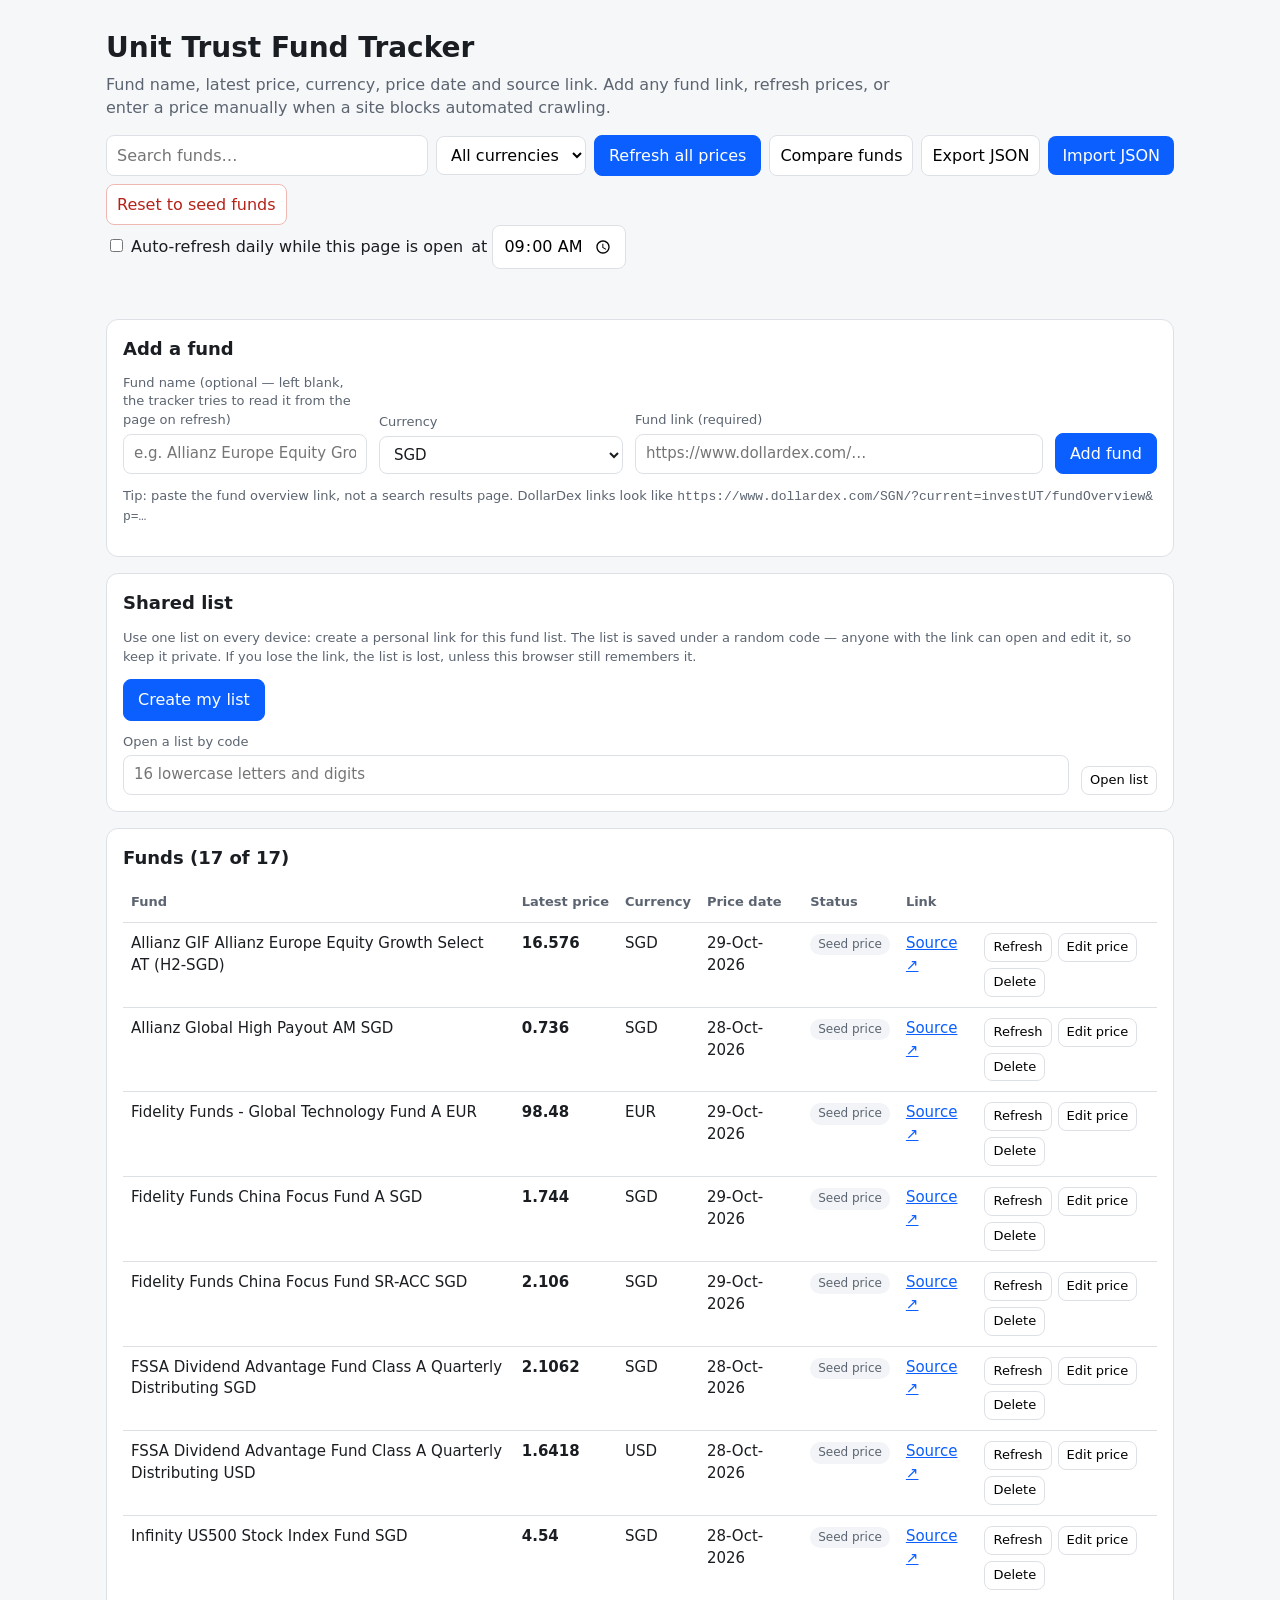
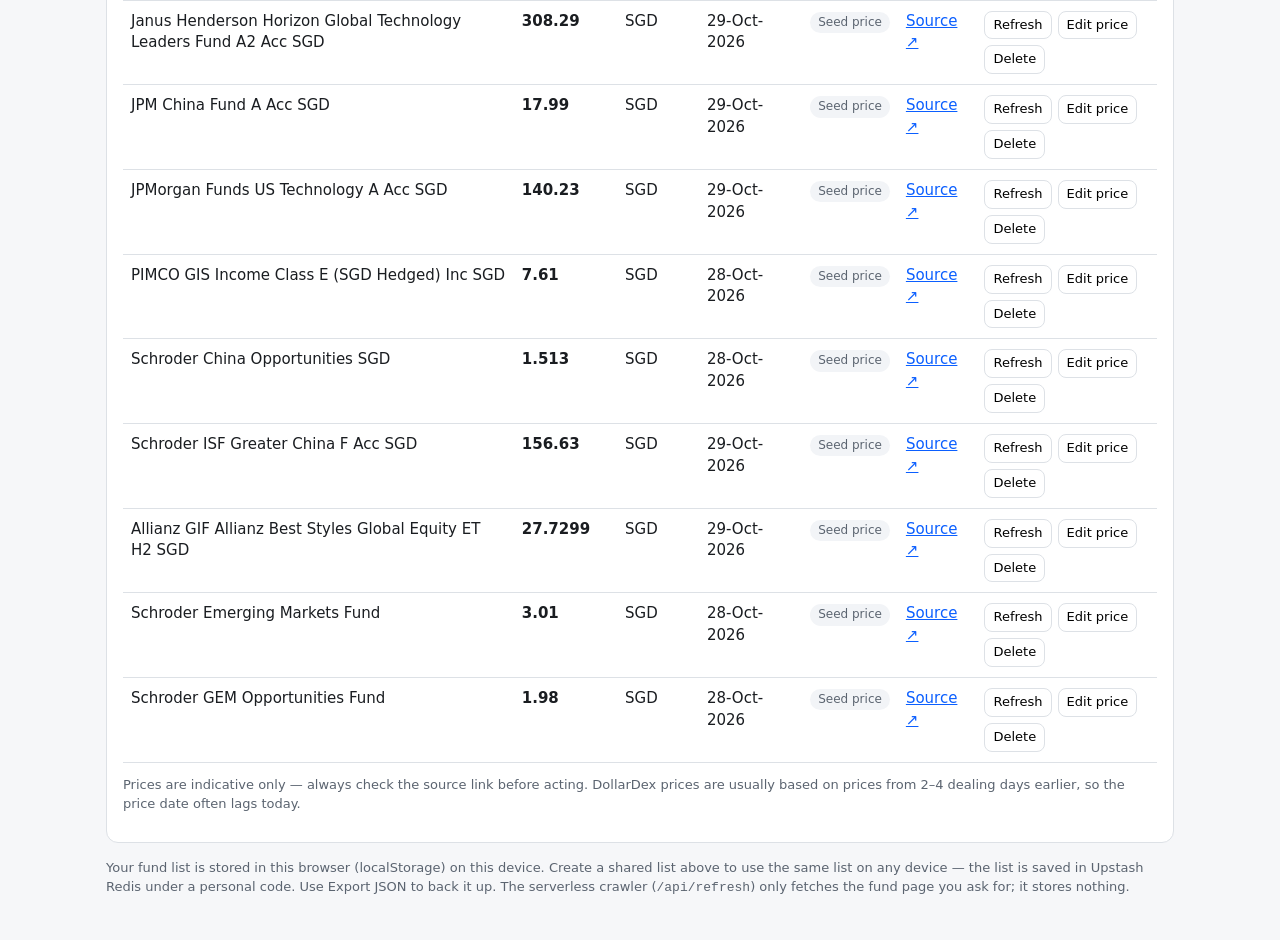
<file: index.html>
<!DOCTYPE html>
<html lang="en">
<head>
<meta charset="UTF-8">
<meta name="viewport" content="width=device-width, initial-scale=1.0">
<title>Unit Trust Fund Tracker</title>
<link rel="stylesheet" href="styles.css">
</head>
<body>
<header>
  <h1>Unit Trust Fund Tracker</h1>
  <p class="subtitle">Fund name, latest price, currency, price date and source link. Add any fund link, refresh prices, or enter a price manually when a site blocks automated crawling.</p>
  <div class="toolbar">
    <input id="search" type="search" placeholder="Search funds…" aria-label="Search funds">
    <select id="currencyFilter" aria-label="Filter by currency">
      <option value="">All currencies</option>
      <option>SGD</option><option>USD</option><option>EUR</option>
    </select>
    <button id="refreshAll" class="primary">Refresh all prices</button>
    <button type="button" onclick="location.href='compare.html'">Compare funds</button>
    <button id="exportBtn">Export JSON</button>
    <label class="import-label">Import JSON <input id="importFile" type="file" accept="application/json" hidden></label>
    <button id="resetBtn" class="danger-outline">Reset to seed funds</button>
  </div>
  <div class="toolbar auto-refresh">
    <label><input id="autoRefresh" type="checkbox"> Auto-refresh daily while this page is open</label>
    <label>at
      <input id="autoTime" type="time" value="09:00" aria-label="Daily auto-refresh time">
    </label>
    <span id="autoNext" class="hint"></span>
  </div>
  <p id="status" class="status" role="status"></p>
</header>

<main>
  <section class="card">
    <h2>Add a fund</h2>
    <form id="addForm">
      <label>Fund name (optional — left blank, the tracker tries to read it from the page on refresh)
        <input id="newName" type="text" placeholder="e.g. Allianz Europe Equity Growth Select AT (H2-SGD)">
      </label>
      <label>Currency
        <select id="newCurrency"><option>SGD</option><option>USD</option><option>EUR</option><option>GBP</option><option>AUD</option><option>HKD</option></select>
      </label>
      <label class="wide">Fund link (required)
        <input id="newUrl" type="url" required placeholder="https://www.dollardex.com/…">
      </label>
      <button type="submit" class="primary">Add fund</button>
    </form>
    <p class="hint">Tip: paste the fund overview link, not a search results page. DollarDex links look like <code>https://www.dollardex.com/SGN/?current=investUT/fundOverview&amp;p=…</code></p>
  </section>

  <section class="card">
    <h2>Shared list</h2>
    <p class="hint">Use one list on every device: create a personal link for this fund list. The list is saved under a random code — anyone with the link can open and edit it, so keep it private. If you lose the link, the list is lost, unless this browser still remembers it.</p>
    <div id="noListArea">
      <button id="createListBtn" class="primary">Create my list</button>
    </div>
    <div id="myListArea" hidden>
      <p>Your list code: <code id="listCodeText"></code></p>
      <p class="share-link">Personal link: <a id="listLink" href="#"></a>
        <button id="copyLinkBtn" class="small">Copy link</button>
      </p>
      <button id="localOnlyBtn" class="small danger-outline">Use this browser only</button>
    </div>
    <form id="openListForm">
      <label>Open a list by code
        <input id="openCode" type="text" inputmode="latin" maxlength="16" placeholder="16 lowercase letters and digits">
      </label>
      <button type="submit" class="small">Open list</button>
    </form>
  </section>

  <section class="card">
    <h2>Funds <span id="count"></span></h2>
    <div class="table-wrap">
      <table>
        <thead>
          <tr><th>Fund</th><th>Latest price</th><th>Currency</th><th>Price date</th><th>Status</th><th>Link</th><th></th></tr>
        </thead>
        <tbody id="fundRows"></tbody>
      </table>
    </div>
    <p class="hint">Prices are indicative only — always check the source link before acting. DollarDex prices are usually based on prices from 2–4 dealing days earlier, so the price date often lags today.</p>
  </section>
</main>

<footer>
  <p>Your fund list is stored in this browser (localStorage) on this device. Create a shared list above to use the same list on any device — the list is saved in Upstash Redis under a personal code. Use Export JSON to back it up. The serverless crawler (<code>/api/refresh</code>) only fetches the fund page you ask for; it stores nothing.</p>
</footer>

<script src="app.js"></script>
</body>
</html>
</file>
<file: styles.css>
:root { --bg:#f6f7f9; --card:#fff; --text:#1a1d21; --muted:#5b6470; --line:#dde1e6; --blue:#0b5fff; --green:#067647; --amber:#b54708; --red:#b42318; }
* { box-sizing: border-box; }
body { margin:0; font-family: system-ui, -apple-system, Segoe UI, Roboto, sans-serif; background:var(--bg); color:var(--text); line-height:1.45; }
header, main, footer { max-width: 1100px; margin: 0 auto; padding: 0 16px; }
header { padding-top: 28px; }
h1 { margin: 0 0 4px; font-size: 28px; }
h2 { margin: 0 0 12px; font-size: 18px; }
.subtitle { color: var(--muted); margin: 0 0 16px; max-width: 820px; }
.toolbar { display:flex; flex-wrap:wrap; gap:8px; align-items:center; }
input, select, button { font: inherit; padding: 8px 10px; border:1px solid var(--line); border-radius:8px; background:#fff; }
button { cursor:pointer; }
button.primary, .import-label { background:var(--blue); color:#fff; border-color:var(--blue); padding:8px 14px; border-radius:8px; cursor:pointer; }
button.danger-outline { color:var(--red); border-color:#f0b8b2; background:#fff; }
button.small { padding:4px 8px; font-size:13px; }
button:disabled { opacity:.55; cursor:wait; }
#search { flex: 1 1 220px; }
.status { min-height: 20px; color: var(--muted); font-size:14px; }
.card { background:var(--card); border:1px solid var(--line); border-radius:12px; padding:16px; margin:16px 0; }
#addForm { display:flex; flex-wrap:wrap; gap:12px; align-items:end; }
#addForm label { display:flex; flex-direction:column; gap:4px; font-size:13px; color:var(--muted); flex:1 1 220px; }
#addForm label.wide { flex: 2 1 360px; }
#addForm input, #addForm select { color:var(--text); font-size:15px; }
#openListForm { display:flex; flex-wrap:wrap; gap:12px; align-items:end; margin-top:12px; }
#openListForm label { display:flex; flex-direction:column; gap:4px; font-size:13px; color:var(--muted); flex:1 1 220px; }
#openListForm input { color:var(--text); font-size:15px; }
.share-link { word-break: break-all; }
.hint { color:var(--muted); font-size:13px; }
.hint code { word-break: break-all; }
.table-wrap { overflow-x:auto; }
table { width:100%; border-collapse:collapse; font-size:15px; }
th, td { text-align:left; padding:10px 8px; border-bottom:1px solid var(--line); vertical-align:top; }
th { font-size:13px; color:var(--muted); white-space:nowrap; }
td.price { font-variant-numeric: tabular-nums; white-space:nowrap; font-weight:600; }
td a { color:var(--blue); }
.badge { display:inline-block; padding:2px 8px; border-radius:999px; font-size:12px; white-space:nowrap; }
.badge.ok { background:#ecfdf3; color:var(--green); }
.badge.blocked { background:#fffaeb; color:var(--amber); }
.badge.failed { background:#fef3f2; color:var(--red); }
.badge.manual { background:#eef4ff; color:#175cd3; }
.badge.seed { background:#f2f4f7; color:var(--muted); }
.row-actions { display:flex; gap:6px; flex-wrap:wrap; }
footer { padding-bottom: 32px; color:var(--muted); font-size:13px; }
.chip-dot { display:inline-block; width:10px; height:10px; border-radius:50%; flex:none; }
.period-btn.active { background:var(--blue); color:#fff; border-color:var(--blue); }
th.show-col, td.show-col { width:44px; text-align:center; }
tr.hidden-fund { opacity:.55; }
.chart-wrap { position:relative; margin:12px 0; }
.chart-wrap canvas { width:100%; height:420px; display:block; }
.chart-tip { position:absolute; background:#fff; border:1px solid var(--line); border-radius:8px; padding:8px 10px; font-size:13px; line-height:1.6; box-shadow:0 2px 8px rgba(0,0,0,.12); pointer-events:none; max-width:320px; z-index:2; }
@media (max-width: 640px) { th:nth-child(6), td:nth-child(6) { display:none; } }
</file>
